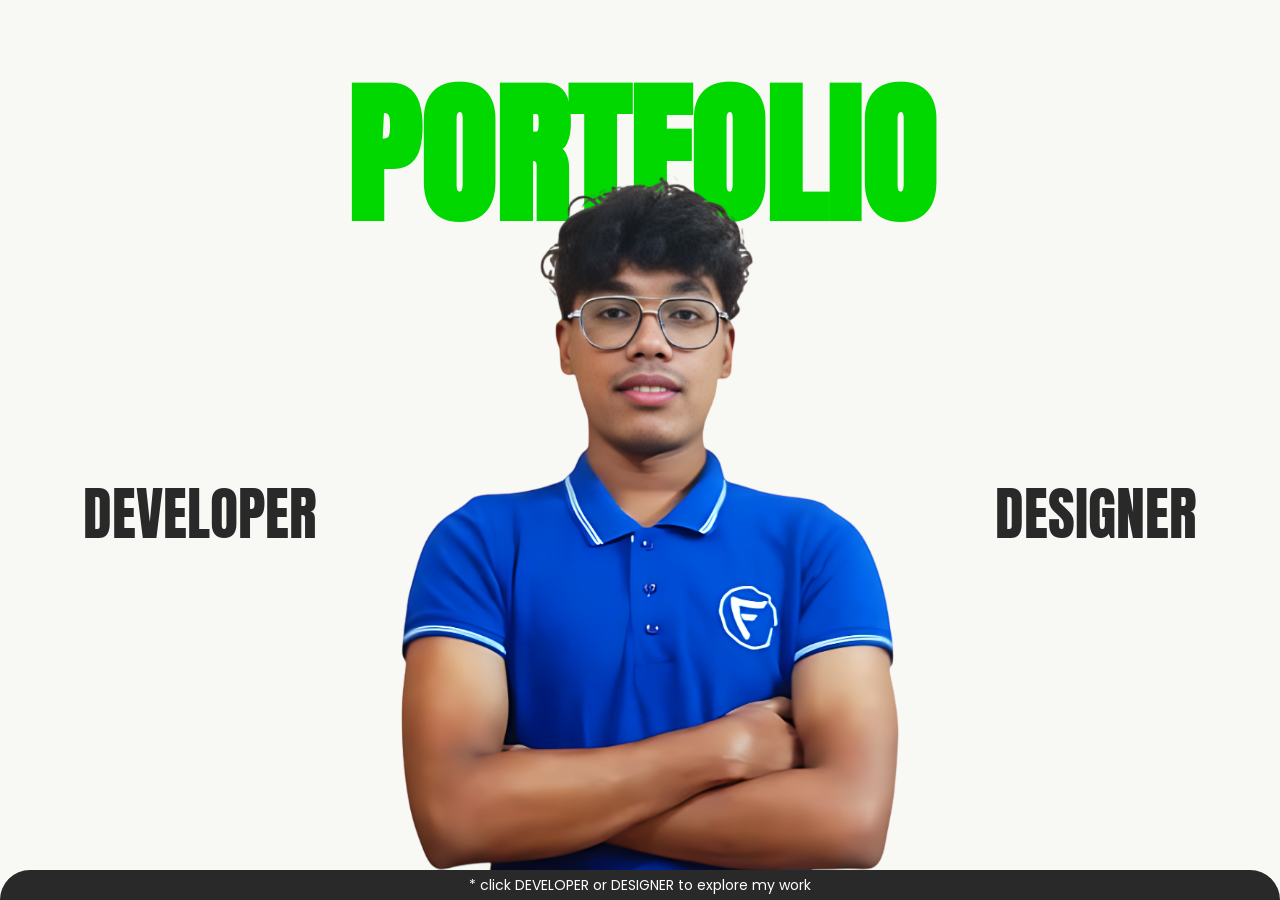
<file: index.html>
<!DOCTYPE html>
<html lang="en">
<head>
    <meta charset="UTF-8">
    <meta name="viewport" content="width=device-width, initial-scale=1.0">

    <title>My Portfolio</title>

    <link rel="stylesheet" href="index.css">

    <!-- Anton Font -->
    <link rel="preconnect" href="https://fonts.googleapis.com">
    <link rel="preconnect" href="https://fonts.gstatic.com" crossorigin>
    <link href="https://fonts.googleapis.com/css2?family=Anton&family=Poppins:wght@400;500&display=swap" rel="stylesheet">
</head>

<body>

    <main class="hero">

        <!-- Large background text -->
        <h1 class="portfolio-text">PORTFOLIO</h1>


        <!-- Developer link -->
        <a href="developer_aboutMe.html" class="role developer">
            DEVELOPER
        </a>


        <!-- Designer link -->
        <a href="designer_thumbnails.html" class="role designer">
            DESIGNER
        </a>


        <!-- Person -->
        <img 
            src="image.png" 
            alt="My portrait"
            class="person"
        >

    </main>


    <!-- Bottom instruction -->
    <footer>
        <p>* click DEVELOPER or DESIGNER to explore my work</p>
    </footer>

</body>
</html>
</file>
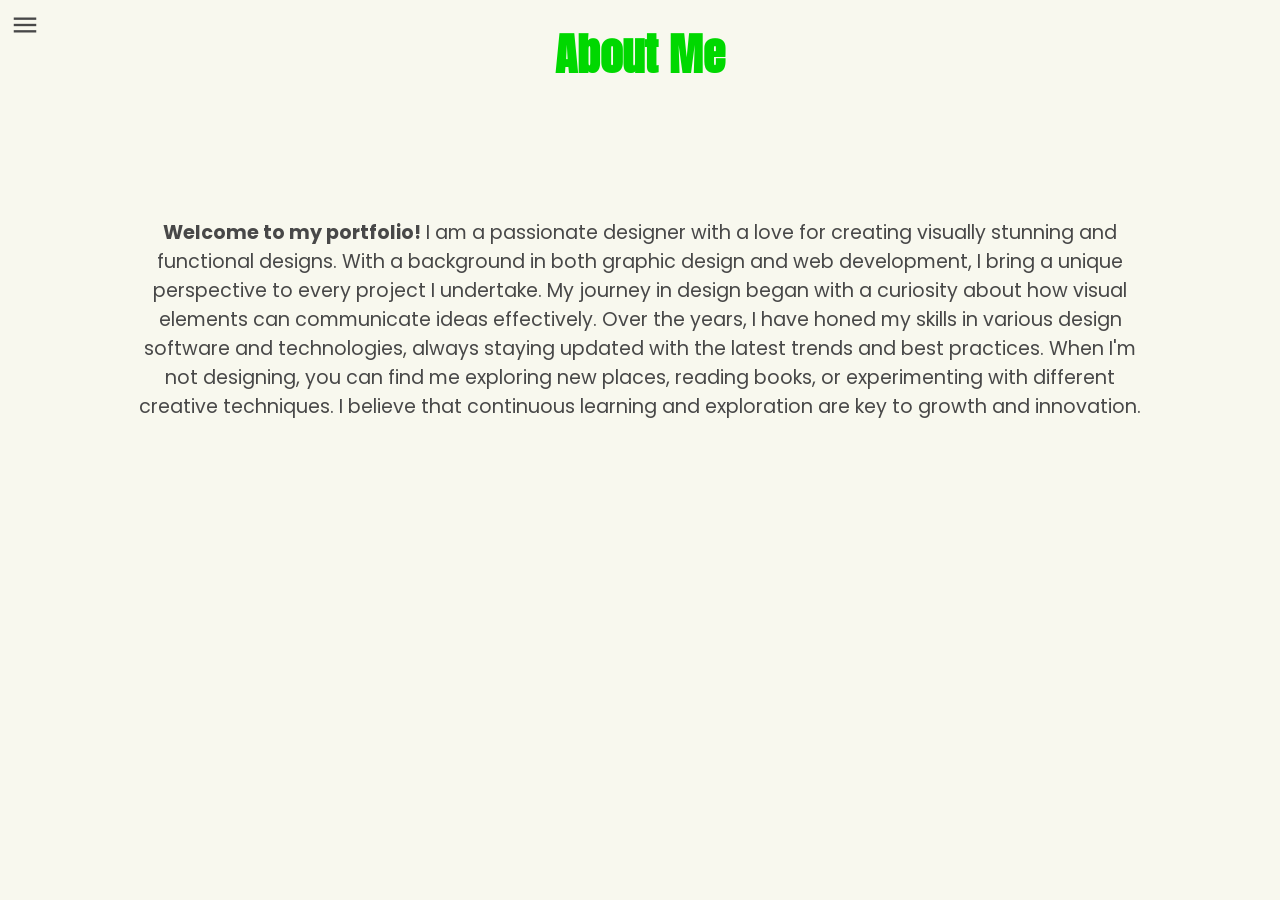
<file: about_me.html>
<!DOCTYPE html>
<html lang="en">
<head>
    <meta charset="UTF-8">
    <meta name="viewport" content="width=device-width, initial-scale=1.0">
    <title>About Me</title>
    <link rel="stylesheet" href="movie_posters.css">
    <link rel="stylesheet" href="about-me.css">

    <!-- Anton Font -->
    <link rel="preconnect" href="https://fonts.googleapis.com">
    <link rel="preconnect" href="https://fonts.gstatic.com" crossorigin>
    <link href="https://fonts.googleapis.com/css2?family=Anton&family=Poppins:wght@400;500&display=swap" rel="stylesheet">
    <link rel="stylesheet" href="https://fonts.googleapis.com/css2?family=Material+Symbols+Outlined:opsz,wght,FILL,GRAD@20..48,100..700,0..1,-50..200" />
</head>
<body>
    <div class="main-box">
        <input type="checkbox" id="check">
        <div class="btn-one">
            <label for="check">   
                <span class="material-symbols-outlined">
                    menu
                </span>
            </label>
        </div>    
        <div class="sidebar">
            <div class="btn-two">
                <label for="check">   
                    <span class="material-symbols-outlined">
                        close
                    </span>
                </label>
            </div>

            <div class="menu">
                <ul>
                    <li>
                        <span class="material-symbols-outlined">
                            home
                        </span>
                        <a href="index.html">Home</a> 
                    </li>
                    <li>
                        <span class="material-symbols-outlined">
                            image
                        </span>
                        <a href="designer_thumbnails.html">Thumbnails</a>                   
                    </li>
                    <li>
                        <span class="material-symbols-outlined">
                            movie
                        </span>
                        <a href="movie_posters.html">Movie Posters</a>
                    </li>
                    <li>
                        <span class="material-symbols-outlined">
                            shopping_cart
                        </span>
                        <a href="products_designs.html">Products Designs</a>
                    </li>
                    <li>
                        <span class="material-symbols-outlined">
                            sports_soccer
                        </span>
                        <a href="designer_sports-graphics.html">Sports Graphics</a>
                    </li>
                    <li>
                        <span class="material-symbols-outlined">
                            person
                        </span>
                        <a href="about_me.html">About Me</a>
                    </li>
                    <li>
                        <span class="material-symbols-outlined">
                            build
                        </span>
                        <a href="skills&tools.html">Skills & Tools</a>
                    </li>
                    <li>
                        <span class="material-symbols-outlined">
                            email
                        </span>
                        <a href="contact.html">Contact</a>
                    </li>
                </ul>
            </div>
        </div>

        <section class="about-me">
            <h1>About Me</h1>
            <div class="about-me-content">
                <p><b>Welcome to my portfolio!</b> I am a passionate designer with a love for creating visually stunning and functional designs. With a background in both graphic design and web development,
                     I bring a unique perspective to every project I undertake. 
                     My journey in design began with a curiosity about how visual elements can communicate ideas effectively. 
                     Over the years, I have honed my skills in various design software and technologies, 
                     always staying updated with the latest trends and best practices. 
                     When I'm not designing, you can find me exploring new places, reading books, or experimenting with different creative techniques. 
                     I believe that continuous learning and exploration are key to growth and innovation.</p>
            </div>
        </section>

    </div>
</body>
</html>
</file>
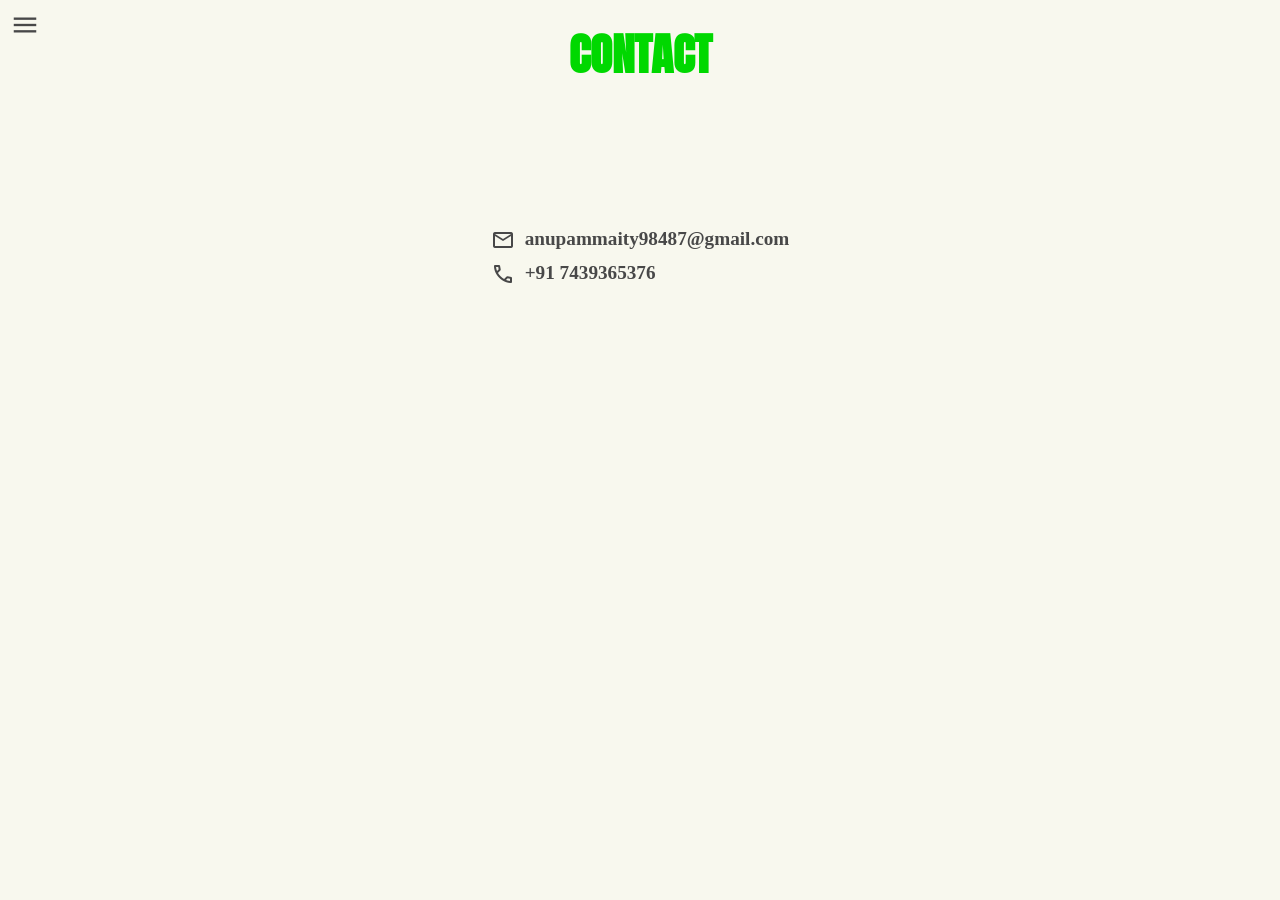
<file: contact.html>
<!DOCTYPE html>
<html lang="en">
<head>
    <meta charset="UTF-8">
    <meta name="viewport" content="width=device-width, initial-scale=1.0">
    <title>Contacts</title>
    <link rel="stylesheet" href="movie_posters.css">
    <link rel="stylesheet" href="contact.css">

    <!-- Anton Font -->
    <link rel="preconnect" href="https://fonts.googleapis.com">
    <link rel="preconnect" href="https://fonts.gstatic.com" crossorigin>
    <link href="https://fonts.googleapis.com/css2?family=Anton&family=Poppins:wght@400;500&display=swap" rel="stylesheet">
    <link rel="stylesheet" href="https://fonts.googleapis.com/css2?family=Material+Symbols+Outlined:opsz,wght,FILL,GRAD@20..48,100..700,0..1,-50..200" />
</head>
<body>
    <div class="main-box">
        <input type="checkbox" id="check">
        <div class="btn-one">
            <label for="check">   
                <span class="material-symbols-outlined">
                    menu
                </span>
            </label>
        </div>    
        <div class="sidebar">
            <div class="btn-two">
                <label for="check">   
                    <span class="material-symbols-outlined">
                        close
                    </span>
                </label>
            </div>

            <div class="menu">
                <ul>
                    <li>
                        <span class="material-symbols-outlined">
                            home
                        </span>
                        <a href="index.html">Home</a> 
                    </li>
                    <li>
                        <span class="material-symbols-outlined">
                            image
                        </span>
                        <a href="designer_thumbnails.html">Thumbnails</a>                   
                    </li>
                    <li>
                        <span class="material-symbols-outlined">
                            movie
                        </span>
                        <a href="movie_posters.html">Movie Posters</a>
                    </li>
                    <li>
                        <span class="material-symbols-outlined">
                            shopping_cart
                        </span>
                        <a href="products_designs.html">Products Designs</a>
                    </li>
                    <li>
                        <span class="material-symbols-outlined">
                            sports_soccer
                        </span>
                        <a href="designer_sports-graphics.html">Sports Graphics</a>
                    </li>
                    <li>
                        <span class="material-symbols-outlined">
                            person
                        </span>
                        <a href="about_me.html">About Me</a>
                    </li>
                    <li>
                        <span class="material-symbols-outlined">
                            build
                        </span>
                        <a href="skills&tools.html">Skills & Tools</a>
                    </li>
                    <li>
                        <span class="material-symbols-outlined">
                            email
                        </span>
                        <a href="contact.html">Contact</a>
                    </li>
                </ul>
            </div>
        </div>

        <section class="contact-section">
            <h1>CONTACT</h1>
            <div class="contact-container">
                <ul>
                    <li>
                        <span class="material-symbols-outlined">
                            email
                        </span>
                        <p><b>anupammaity98487@gmail.com</b></p>
                    </li>
                    <li>
                        <span class="material-symbols-outlined">
                            phone
                        </span>
                        <p><b>+91 7439365376</b></p>
                    </li>
                </ul>        
            </div>
        </section>

    </div>
</body>
</html>
</file>
<file: index.css>
* {
    margin: 0;
    padding: 0;
    box-sizing: border-box;
}


html,
body {
    width: 100%;
    height: 100%;
}


body {
    background-color: #f8f8f5;
    overflow: hidden;
    font-family: "Poppins", sans-serif;
}


/* MAIN HERO */

.hero {
    position: relative;
    width: 100%;
    height: calc(100vh - 30px);
    overflow: hidden;
}

/* PORTFOLIO TEXT */

.portfolio-text {
    position: absolute;

    top: 10%;
    left: 50%;

    transform: translateX(-50%);

    font-family: "Anton", sans-serif;
    font-size: clamp(100px, 12vw, 230px);
    line-height: 0.9;

    color: #00d800;

    white-space: nowrap;

    z-index: 1;
}


/* PERSON */

.person {
    position: absolute;

    left: 50%;
    bottom: 0;

    transform: translateX(-50%);

    height: 90%;
    width: auto;

    object-fit: contain;

    z-index: 2;
}


/* DEVELOPER / DESIGNER */

.role {
    position: absolute;

    top: 54%;

    font-family: "Anton", sans-serif;
    font-size: clamp(50px, 4.5vw, 90px);

    color: #292929;

    text-decoration: none;

    z-index: 3;

    transition: color 0.2s ease,
                transform 0.2s ease;
}


/* Developer */

.developer {
    left: 6.5%;
}


/* Designer */

.designer {
    right: 6.5%;
}


/* Hover */

.role:hover {
    color: #00d800;
    transform: scale(1.03);
}


/* =========================
   FOOTER
========================= */

footer {
    width: 100%;
    height: 30px;

    background-color: #292929;
    border-radius: 30px 30px 0 0;

    display: flex;
    justify-content: center;
    align-items: center;
}

footer p {
    margin: 0;
    color: white;
    font-size: 14px;
}


/* =========================
   TABLET
========================= */

@media (max-width: 1000px) {

    .portfolio-text {
        font-size: 18vw;
        top: 5%;
    }

    .person {
        height: 85%;
    }

    .role {
        top: 55%;
        font-size: 6vw;
    }

    .developer {
        left: 3%;
    }

    .designer {
        right: 3%;
    }
}


/* =========================
   MOBILE
========================= */

@media (max-width: 600px) {

    body {
        overflow: hidden;
    }

    .hero {
        height: calc(100vh - 55px);
    }

    .portfolio-text {
        top: 8%;
        font-size: 24vw;
    }

    .person {
        height: 70%;
    }

    .role {
        top: 55%;
        font-size: 8vw;
    }

    .developer {
        left: 2%;
    }

    .designer {
        right: 2%;
    }

    footer {
        height: 55px;
        border-radius: 25px 25px 0 0;
    }

    footer p {
        font-size: 12px;
        padding: 0 10px;
    }
}
</file>
<file: movie_posters.css>
*{
    padding: 0;
    margin: 0;
    box-sizing: border-box;
}

body{
    background-color: #f8f8EE;
}

.btn-one span{
    font-size: 30px;
    position: absolute;
    top: 10px;
    left: 10px;
    color: #484848;
    background-color:transparent;
    z-index: 2;
}

.sidebar{
    position: fixed;
    width: 200px;
    height: 100vh;
    background-color: rgba(48,48,48,0.5);
    left: -250px;  
    font-family: 'Poppins', sans-serif;
    z-index: 3;
}

.sidebar span,a{
    color:#f8f8EE;
}

.sidebar a{
    text-decoration:none;
}

.btn-two span{
    position: absolute;
    left: 175px;
}

.sidebar .menu{
    position: absolute;
    top:20px;
    width: 100%;
}

.sidebar .menu li{
    margin:10px 5px;
    padding: 5px;
    display: flex;
    align-items: center;
}

.sidebar .menu span{
    margin-right:5px;
}

#check{
    display: none;
}

.sidebar .menu li:hover{
    background-color: rgba(0,216,0,0.5);
    border-radius: 5px;
}

.sidebar .btn-two span:hover{
    background-color: rgba(0,216,0,0.5);
}

.btn-one span:hover{
    background-color: rgba(0,216,0,0.5);
}

#check:checked ~ .sidebar{
    left: 0;
    transition: all 0.5s ease;
}

#check:not(:checked) ~ .sidebar{
    left: -250px;
    transition: all 0.5s ease;
}

#check:checked ~ .btn-one span{
    opacity:0;
}

.movie-posters{
    position:relative;
    height:100vh;
    width:100%;
    z-index:1;
}

.movie-posters h1{
    font-family: 'Anton', sans-serif;
    font-size: clamp(30px, 3.5vw, 60px);
    position: absolute;
    top: 20px;
    left: 50%;
    transform: translateX(-50%);
    color: #00d800;
}

.poster-grid{
    flex-direction: row;
    position: absolute;
    top:100px;
    display: flex;
    flex-wrap: wrap;
    width: 100%;
    justify-content:space-evenly;
    row-gap:30px;
}

.poster-item{
    border:2px solid #484848;
    width:30%;
    aspect-ratio: 4/5;
    overflow: hidden;
}

.poster-item img {
    width: 100%;
    height: 100%;
    object-fit: cover;
    display: block;
}
</file>
<file: about-me.css>
.about-me{
    position:relative;
    height:100vh;
    width:100%;
    z-index:1;
}
.about-me h1{
    font-family: 'Anton', sans-serif;
    font-size: clamp(30px, 3.5vw, 60px);
    position: absolute;
    top: 20px;
    left: 50%;
    transform: translateX(-50%);
    color: #00d800;
}

.about-me-content{
    position: absolute;
    text-align: center;
    color: #484848;
    margin:10%;
    top:10%;
    font-family: 'Poppins', sans-serif;
    font-size: clamp(15px, 1.5vw, 30px);
}
</file>
<file: contact.css>
.contact-section{
    position:relative;
    height:100vh;
    width:100%;
    z-index:1;
}

.contact-section h1{
    font-family: 'Anton', sans-serif;
    font-size: clamp(30px, 3.5vw, 60px);
    position: absolute;
    top: 20px;
    left: 50%;
    transform: translateX(-50%);
    color: #00d800;
}

.contact-container{
    position: absolute;
    top: 10%;
    left: 50%;
    transform: translateX(-50%);
    text-align: center;
    left: 50%;
    color: #484848;
    margin-top: 10%;
}

.contact-container ul{
    list-style: none;
    padding: 0;
}

.contact-container li{
    display: flex;
    font-size: clamp(15px, 1.5vw, 30px);
    margin: 10px 0;
    
}

.contact-container li span{
    margin-right: 10px;
}
</file>
